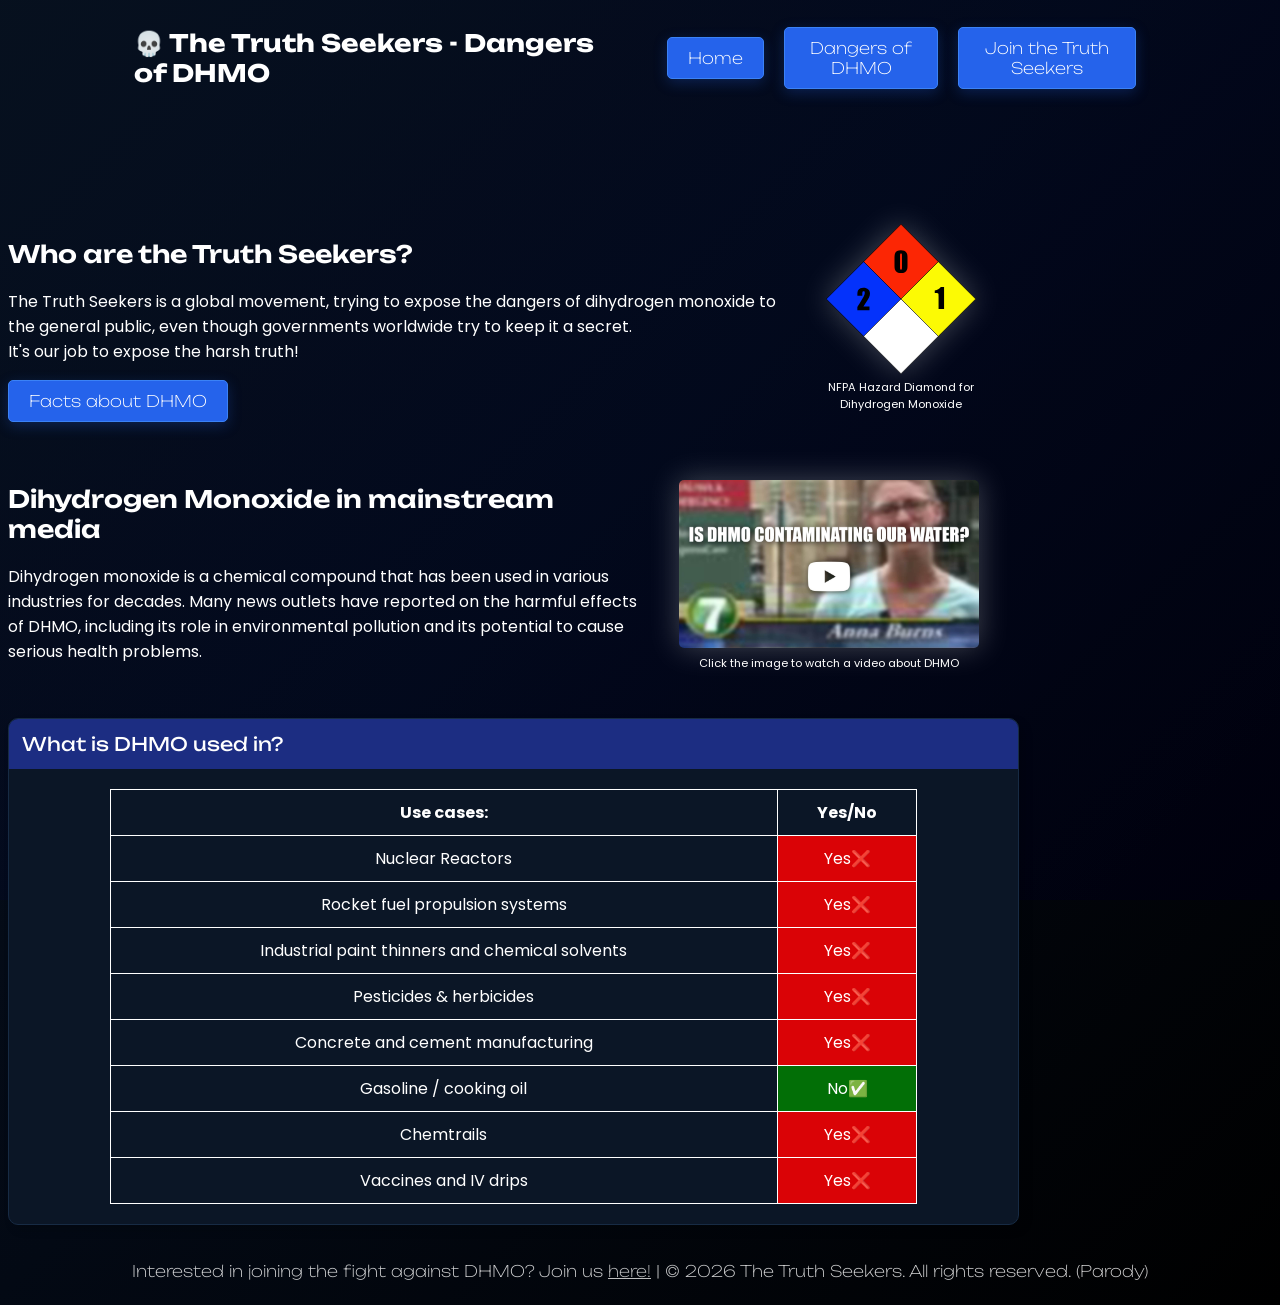
<file: index.html>
<!doctype html>
<html lang="en">
  <head>
    <meta charset="UTF-8" />
    <meta name="viewport" content="width=device-width, initial-scale=1.0" />
    <title>💀 The Truth Seekers - Dangers of DHMO</title>
    <link rel="stylesheet" href="css/style.css">
    <meta name="robots" content="noindex">
    <link rel="preconnect" href="https://fonts.googleapis.com" />
    <link rel="preconnect" href="https://fonts.gstatic.com" crossorigin />
    <link
      href="https://fonts.googleapis.com/css2?family=Unbounded:wght@200..900&display=swap"
      rel="stylesheet"
    />
    <link
      href="https://fonts.googleapis.com/css2?family=Poppins:ital,wght@0,100;0,200;0,300;0,400;0,500;0,600;0,700;0,800;0,900;1,100;1,200;1,300;1,400;1,500;1,600;1,700;1,800;1,900&display=swap"
      rel="stylesheet"
    />
  </head>
  <body>
    <header>
      <video autoplay muted loop plays-inline class="bg-video">
        <source src="assets/vid/bg-video.mp4" type="video/mp4">
      </video>
      <nav>
        <h1>💀 The Truth Seekers - Dangers of DHMO</h1>
        <ul>
          <li class="btn-general"><a href="index.html">Home</a></li>
          <li class="btn-general"><a href="dhmo.html">Dangers of DHMO</a></li>
          <li class="btn-general"><a href="join.html">Join the Truth Seekers</a></li>
        </ul>
      </nav>
    </header>
    <main>
      <section class="hero-content">
        <article>
          <h2>Who are the Truth Seekers?</h2>
          <p>
            The Truth Seekers is a global movement, trying to expose the dangers
            of dihydrogen monoxide to the general public, even though governments
            worldwide try to keep it a secret.<br>
            It's our job to expose the harsh
            truth!
          </p>
          <a href="dhmo.html" class="btn-general" id="btn-cta">Facts about DHMO</a>
        </article>
        <figure>
          <img src="assets/img/nfpa-hazard.svg" alt="NFPA Hazard Diamond for Dihydrogen Monoxide" width="150" height="150"/>
          <p>NFPA Hazard Diamond for Dihydrogen Monoxide</p>
        </figure>
      </section>
      <section class="secondary-content">
        <article>
          <h2>Dihydrogen Monoxide in mainstream media</h2>
          <p>
            Dihydrogen monoxide is a chemical compound that has been used in
            various industries for decades. Many news outlets have reported on the harmful effects
            of DHMO, including its role in environmental pollution and its
            potential to cause serious health problems.
          </p>
        </article>
        <figure>
          <a href="https://www.youtube.com/watch?v=jAI1JAYj53k"><img src="assets/img/thumbnail.jpg" alt="Thumnbail to video of dangers of DHMO" width="300" height="168"/></a>
          <p>Click the image to watch a video about DHMO</p>
        </figure>
      </section>
      <section class="dhmo-usecases">
        <article class="card">
          <h3>What is DHMO used in?</h3>
          <table>
          <thead>
            <tr>
              <td><strong>Use cases:</strong></td>
              <td><strong>Yes/No</strong></td>
            </tr>
          </thead>
          <tbody>
            <tr>
              <td>Nuclear Reactors</td>
              <td id="yes">Yes❌</td>
            </tr>
            <tr>
              <td>Rocket fuel propulsion systems</td>
              <td id="yes">Yes❌</td>
            </tr>
            <tr>
              <td>Industrial paint thinners and chemical solvents</td>
              <td id="yes">Yes❌</td>
            </tr>
            <tr>
              <td>Pesticides & herbicides</td>
              <td id="yes">Yes❌</td>
            </tr>
            <tr>
              <td>Concrete and cement manufacturing</td>
              <td id="yes">Yes❌</td>
            </tr>
            <tr>
              <td>Gasoline / cooking oil</td>
              <td id="no">No✅</td>
            </tr>
            <tr>
              <td>Chemtrails</td>
              <td id="yes">Yes❌</td>
            </tr>
            <tr>
              <td>Vaccines and IV drips</td>
              <td id="yes">Yes❌</td>
            </tr>
          </tbody>
        </table>
        </article>
      </section>
    </main>
    <footer>
      <p>Interested in joining the fight against DHMO? Join us <a href="join.html">here!</a> | &copy; 2026 The Truth Seekers. All rights reserved. (Parody)</p>
    </footer>
  </body>
</html>
</file>
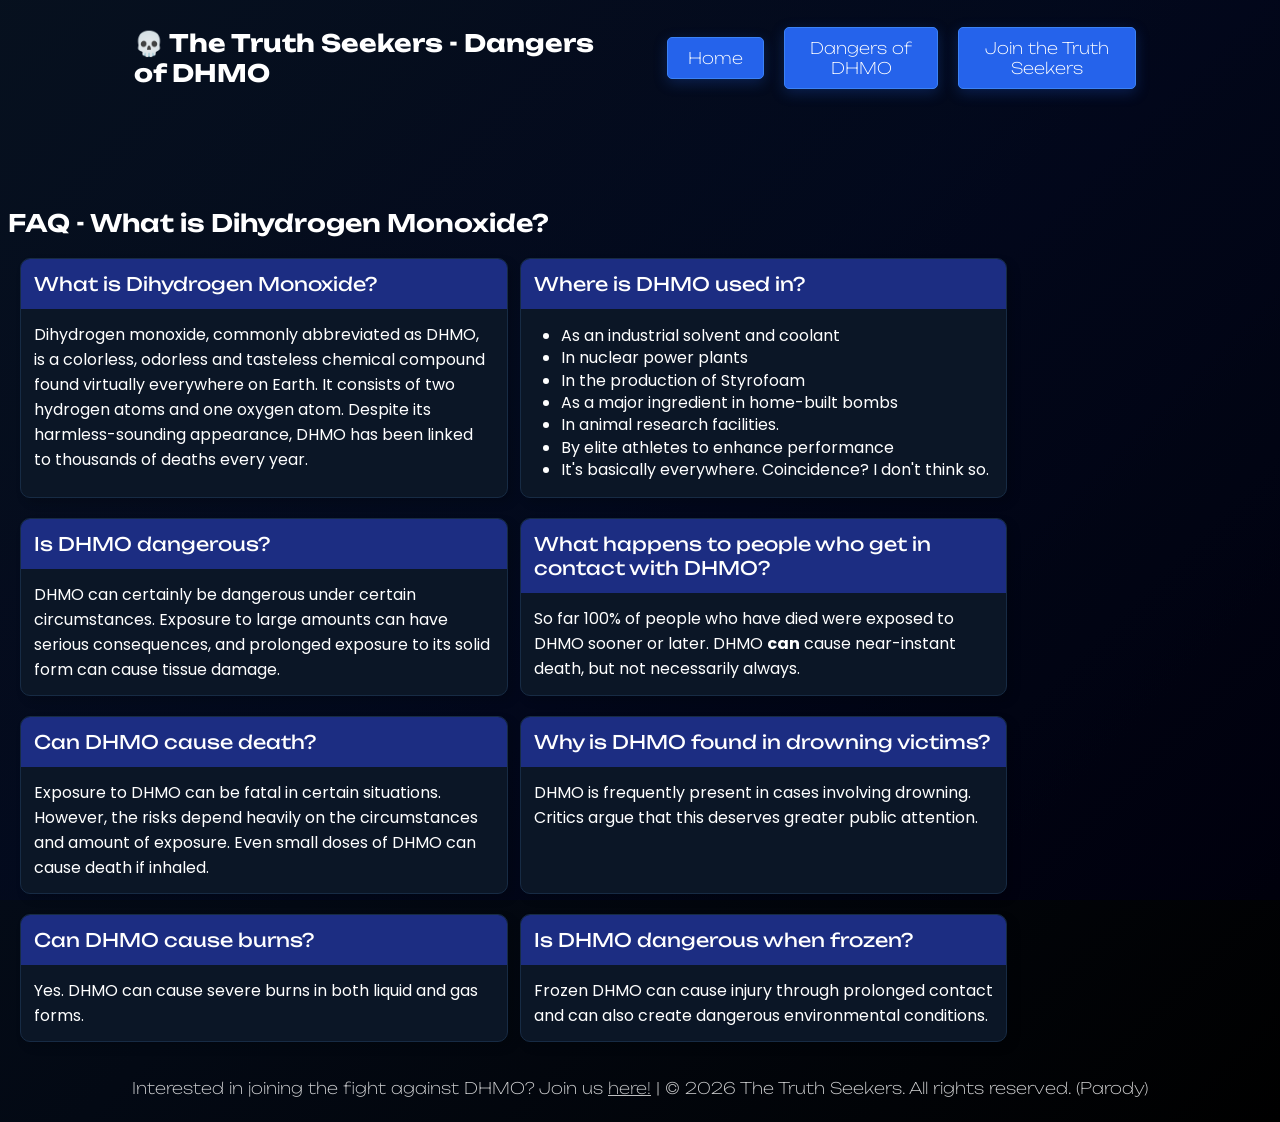
<file: dhmo.html>
<!doctype html>
<html lang="en">
  <head>
    <meta charset="UTF-8" />
    <meta name="viewport" content="width=device-width, initial-scale=1.0" />
    <title>💀 The Truth Seekers - Dangers of DHMO</title>
    <link rel="stylesheet" href="css/style.css" />
    <meta name="robots" content="noindex" />
    <link rel="preconnect" href="https://fonts.googleapis.com" />
    <link rel="preconnect" href="https://fonts.gstatic.com" crossorigin />
    <link
      href="https://fonts.googleapis.com/css2?family=Unbounded:wght@200..900&display=swap"
      rel="stylesheet"
    />
    <link
      href="https://fonts.googleapis.com/css2?family=Poppins:ital,wght@0,100;0,200;0,300;0,400;0,500;0,600;0,700;0,800;0,900;1,100;1,200;1,300;1,400;1,500;1,600;1,700;1,800;1,900&display=swap"
      rel="stylesheet"
    />
  </head>
  <body>
    <header>
      <nav>
        <h1>💀 The Truth Seekers - Dangers of DHMO</h1>
        <ul>
          <li class="btn-general"><a href="index.html">Home</a></li>
          <li class="btn-general">
            <a href="dhmo.html">Dangers of DHMO</a>
          </li>
          <li class="btn-general">
            <a href="join.html">Join the Truth Seekers</a>
          </li>
        </ul>
      </nav>
    </header>
    <main>
      <h2>FAQ - What is Dihydrogen Monoxide?</h2>
      <section id="FAQ">
        <article class="card">
          <h3>What is Dihydrogen Monoxide?</h3>
          <p>
            Dihydrogen monoxide, commonly abbreviated as DHMO, is a colorless,
            odorless and tasteless chemical compound found virtually everywhere
            on Earth. It consists of two hydrogen atoms and one oxygen atom.
            Despite its harmless-sounding appearance, DHMO has been linked to
            thousands of deaths every year.
          </p>
        </article>
        <article class="card">
          <h3>Where is DHMO used in?</h3>
          <ul>
            <li>As an industrial solvent and coolant</li>
            <li>In nuclear power plants</li>
            <li>In the production of Styrofoam</li>
            <li>As a major ingredient in home-built bombs</li>
            <li>In animal research facilities.</li>
            <li>By elite athletes to enhance performance</li>
            <li>It's basically everywhere. Coincidence? I don't think so.</li>
          </ul>
        </article>
        <article class="card">
          <h3>Is DHMO dangerous?</h3>
          <p>
            DHMO can certainly be dangerous under certain circumstances.
            Exposure to large amounts can have serious consequences, and
            prolonged exposure to its solid form can cause tissue damage.
          </p>
        </article>
        <article class="card">
          <h3>What happens to people who get in contact with DHMO?</h3>
          <p>
            So far 100% of people who have died were exposed to DHMO sooner or
            later. DHMO <strong>can</strong> cause near-instant death, but not
            necessarily always.
          </p>
        </article>
        <article class="card">
          <h3>Can DHMO cause death?</h3>
          <p>
            Exposure to DHMO can be fatal in certain situations. However, the
            risks depend heavily on the circumstances and amount of exposure.
            Even small doses of DHMO can cause death if inhaled.
          </p>
        </article>
        <article class="card">
          <h3>Why is DHMO found in drowning victims?</h3>
          <p>
            DHMO is frequently present in cases involving drowning. Critics
            argue that this deserves greater public attention.
          </p>
        </article>
        <article class="card">
          <h3>Can DHMO cause burns?</h3>
          <p>Yes. DHMO can cause severe burns in both liquid and gas forms.</p>
        </article>
        <article class="card">
          <h3>Is DHMO dangerous when frozen?</h3>
          <p>
            Frozen DHMO can cause injury through prolonged contact and can also
            create dangerous environmental conditions.
          </p>
        </article>
      </section>
    </main>
    <footer>
      <p>
        Interested in joining the fight against DHMO? Join us
        <a href="join.html">here!</a> | &copy; 2026 The Truth Seekers. All
        rights reserved. (Parody)
      </p>
    </footer>
  </body>
</html>
</file>
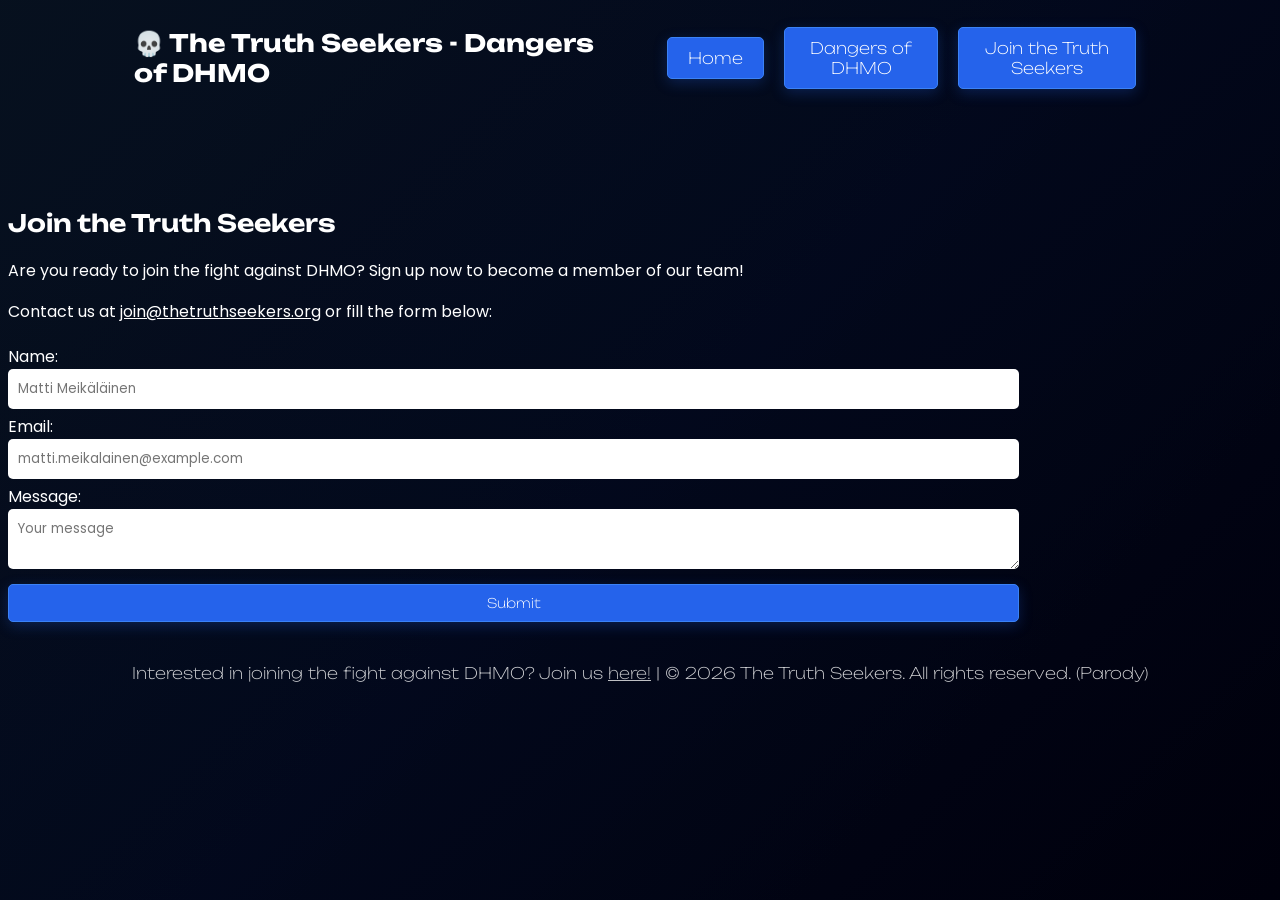
<file: join.html>
<!doctype html>
<html lang="en">
  <head>
    <meta charset="UTF-8" />
    <meta name="viewport" content="width=device-width, initial-scale=1.0" />
    <title>💀 The Truth Seekers - Dangers of DHMO</title>
    <link rel="stylesheet" href="css/style.css">
    <meta name="robots" content="noindex">
    <link rel="preconnect" href="https://fonts.googleapis.com" />
    <link rel="preconnect" href="https://fonts.gstatic.com" crossorigin />
    <link
      href="https://fonts.googleapis.com/css2?family=Unbounded:wght@200..900&display=swap"
      rel="stylesheet"
    />
    <link
      href="https://fonts.googleapis.com/css2?family=Poppins:ital,wght@0,100;0,200;0,300;0,400;0,500;0,600;0,700;0,800;0,900;1,100;1,200;1,300;1,400;1,500;1,600;1,700;1,800;1,900&display=swap"
      rel="stylesheet"
    />
  </head>
  <body>
    <header>
      <nav>
        <h1>💀 The Truth Seekers - Dangers of DHMO</h1>
        <ul>
          <li class="btn-general"><a href="index.html">Home</a></li>
          <li class="btn-general"><a href="dhmo.html">Dangers of DHMO</a></li>
          <li class="btn-general"><a href="join.html">Join the Truth Seekers</a></li>
        </ul>
      </nav>
    </header>
    <main>
        <article>
            <h2>Join the Truth Seekers</h2>
            <p>Are you ready to join the fight against DHMO? Sign up now to become a member of our team!</p>
            <p>Contact us at <a class="mail-link" href="mailto:join@thetruthseekers.org">join@thetruthseekers.org</a> or fill the form below:</p>
            <form class="joinform" action="mailto:join@thetruthseekers.org" method="post">
                <label for="name" maxlength="255">Name:</label>
                <input type="text" id="name" name="name" placeholder="Matti Meikäläinen" required>
                <label for="email">Email:</label>
                <input type="email" id="email" name="email" placeholder="matti.meikalainen@example.com" pattern=" /^[a-zA-Z0-9.!#$%&'*+/=?^_`{|}~-]+@[a-zA-Z0-9-]+(?:\.[a-zA-Z0-9-]+)*$/" required>
                <label for="message">Message:</label>
                <textarea id="message" name="message" placeholder="Your message" required></textarea>
                <input type="submit" id="submit-btn" value="Submit">
            </form>
        </article>
    </main>
    <footer>
      <p>Interested in joining the fight against DHMO? Join us <a href="join.html">here!</a> | &copy; 2026 The Truth Seekers. All rights reserved. (Parody)</p>
    </footer>
    </body>
</html>
</file>
<file: css/style.css>
html {
  background: linear-gradient(135deg, #07111f 0%, #030914 50%, #000000 100%);
  background-size: cover;
  background-repeat: no-repeat;
  color: white;
  min-height: 100%;
}
body {
  font-family: Arial, sans-serif;
  
}
header {
  display: flex;
  flex-wrap: nowrap;
  width: 100%;
  justify-content: center;
}

header nav {
  display: flex;
  flex-direction: row;
  width: 80%;
  justify-self: center;
  align-items: center;
  justify-content: space-between;
}

header nav h1 {
  font-family: "Unbounded", sans-serif;
}

header nav ul {
  display: flex;
  flex-wrap: nowrap;
  justify-content: space-between;
}

header nav li {
  display: flex;
  flex-wrap: nowrap;
}
header nav li a {
  text-decoration: none;
  color: white;
  text-align: center;
  font-family: "Unbounded", sans-serif;
  font-weight: 200;
}

main {
  margin-top: 100px;
  width: 80%;
  justify-self: center;
  font-family: "Poppins", sans-serif;
  font-weight: 400;
}

main h2 {
  font-family: "Unbounded", sans-serif;
  font-weight: 600;
}

footer {
  text-align: center;
  display: flex;
  justify-content: center;
  opacity: 0.8;
  font-family: "Unbounded", sans-serif;
  font-weight: 200;
}

footer a {
  text-decoration: underline;
  color: #efefef;
}

footer a:visited {
  color: #efefef;
}

.btn-general {
  padding: 10px 20px;
  align-self: center;
  background-color: #2563eb;
  margin: 0 10px;
  border-radius: 5px;
  text-decoration: none;
  border: 1px solid #3b82f6;
  box-shadow: 0 4px 14px #2463ea40;
}

#btn-cta {
  display: inline-block;
  margin: 0;
  background-color: #2563eb;
  color: white;
  transition: all 0.2s;
  border: 1px solid #3b82f6;
  box-shadow: 0 4px 14px #2463ea40;
  font-family: "Unbounded", sans-serif;
  font-weight: 200;
}

#btn-cta:hover,
#btn-cta:focus {
  transform: translate(-1px, 1px);
  background-color: #3b82f6;
}

#FAQ {
  display: flex;
  flex-wrap: wrap;
  flex-direction: row;
  justify-content: space-evenly;
}

.card {
  display: flex;
  flex-direction: column;
  width: 48%;
  border-radius: 10px;
  overflow: hidden;
  margin-bottom: 20px;
  border: 1px solid #172b44;
  background-color: #0b1626;
  box-shadow: 5px 5px 10px #00000029;
}

@media (max-width: 1024px) {
  .card {
    width: 100%;
  }
}

.card h3 {
  background-color: #1c2d82;
  color: white;
  padding: 13px;
  margin: 0;
  font-family: "Unbounded", sans-serif;
  font-weight: 400;
}

.card p {
  padding: 13px;
  margin: 0;
  font-family: "Poppins", sans-serif;
  font-weight: 400;
}

.card li {
  font-family: "Poppins", sans-serif;
  font-weight: 400;
  line-height: 1.4;
}

.mail-link {
  text-decoration: underline;
  color: #ffffff;
}

.joinform {
  display: flex;
  flex-direction: column;
  margin-top: 20px;
  width: 100%;
  margin-bottom: 20px;
}

.joinform input, .joinform textarea {
  margin-bottom: 5px;
  padding: 10px;
  font-family: "Poppins", sans-serif;
  border-radius: 5px;
  border: none;
}

#submit-btn {
  display: inline-block;
  margin-top: 10px;
  padding: 10px 20px;
  background-color: #2563eb;
  color: white;
  transition: all 0.2s;
  border: 1px solid #3b82f6;
  box-shadow: 0 4px 14px #2463ea40;
  font-family: "Unbounded", sans-serif;
  font-weight: 200;
  border-radius: 5px;
}

#submit-btn:hover,
#submit-btn:focus {
  transform: translate(-1px, 1px);
  background-color: #3b82f6;
}

.bg-video {
  position: fixed;
  right: 0;
  bottom: 0;
  height: 100%;
  width: 100%;
  z-index: -2;
  object-fit: cover;
}

header::before {
  content: "";
  position: fixed;
  top: 0;
  left: 0;
  width: 100%;
  height: 100%;
  z-index: -1;
  background: linear-gradient(135deg, #07111fc8 0%, #03091fc8 50%, #00000fc8 100%);
  overflow: hidden;
}

@media (max-width: 768px) {
  header nav {
    flex-direction: column;
    width: 95%;
  }

  header nav h1 {
    text-align: center;
    margin-bottom: 20px;
    font-size: 2rem;
  }

  header nav ul {
    flex-direction: column;
    margin: 0;
    padding: 0;
  }

  header nav ul li {
    width: 100%;
    justify-content: center;
    margin-bottom: 8px !important; 
  }

  .hero-content {
    flex-direction: column;
    align-items: center;
  }

  .hero-content figure img {
    margin-top: 20px !important;
  }

  .secondary-content {
    flex-direction: column !important;
    align-items: center;
  }

  .secondary-content figure {
    justify-self: center;
    align-items: center;
  }

  .secondary-content figure img {
    justify-self: center;
  }

  .btn-general {
    width: 100% !important;
    text-align: center;
    box-sizing: border-box;
  }

}

.hero-content {
  display: flex;
  width: 100%;
  margin-bottom: 30px;
  justify-content: center;
  align-items: center;
}

.hero-content figure img {
  width: 150px;
  height: 150px;
  filter: drop-shadow(0 0 15px #ffffff40);
  align-self: center;
}

.hero-content figure {
  display: flex;
  justify-content: center;
  align-items: center;
  flex-direction: column;
}

.hero-content figure p {
  margin: 5px;
  padding: 0;
  text-align: center;
  font-size: 0.7rem;
}

.secondary-content {
  display: flex;
  flex-direction: row;
  width: 100%;
  margin-bottom: 30px;
}

.secondary-content figure {
  display: flex;
  flex-direction: column;
}

.secondary-content figure p {
  margin: 0;
  padding: 0;
  text-align: center;
  font-size: 0.7rem;
}

.secondary-content figure img {
  width: 300px;
  height: 168px;
  justify-self: flex-end;
  filter: drop-shadow(0 0 15px #ffffff40);
  border-radius: 5px;
}

.dhmo-usecases {
  align-self: center;
  justify-self: center;
  display: flex;
  justify-content: center;
}

.dhmo-usecases article {
  width: 100%;
}

.dhmo-usecases table {
  border-collapse: collapse;
  width: 80%;
  align-self: center;
  margin-bottom: 20px;
  margin-top: 20px;
  
}

.dhmo-usecases td {
  border: white solid 1px;
  padding: 10px 10px;
  text-align: center;
}

#yes {
  background-color: rgba(255, 0, 0, 0.849);
}
#no {
   background-color: rgba(0, 128, 0, 0.849);
}
</file>
